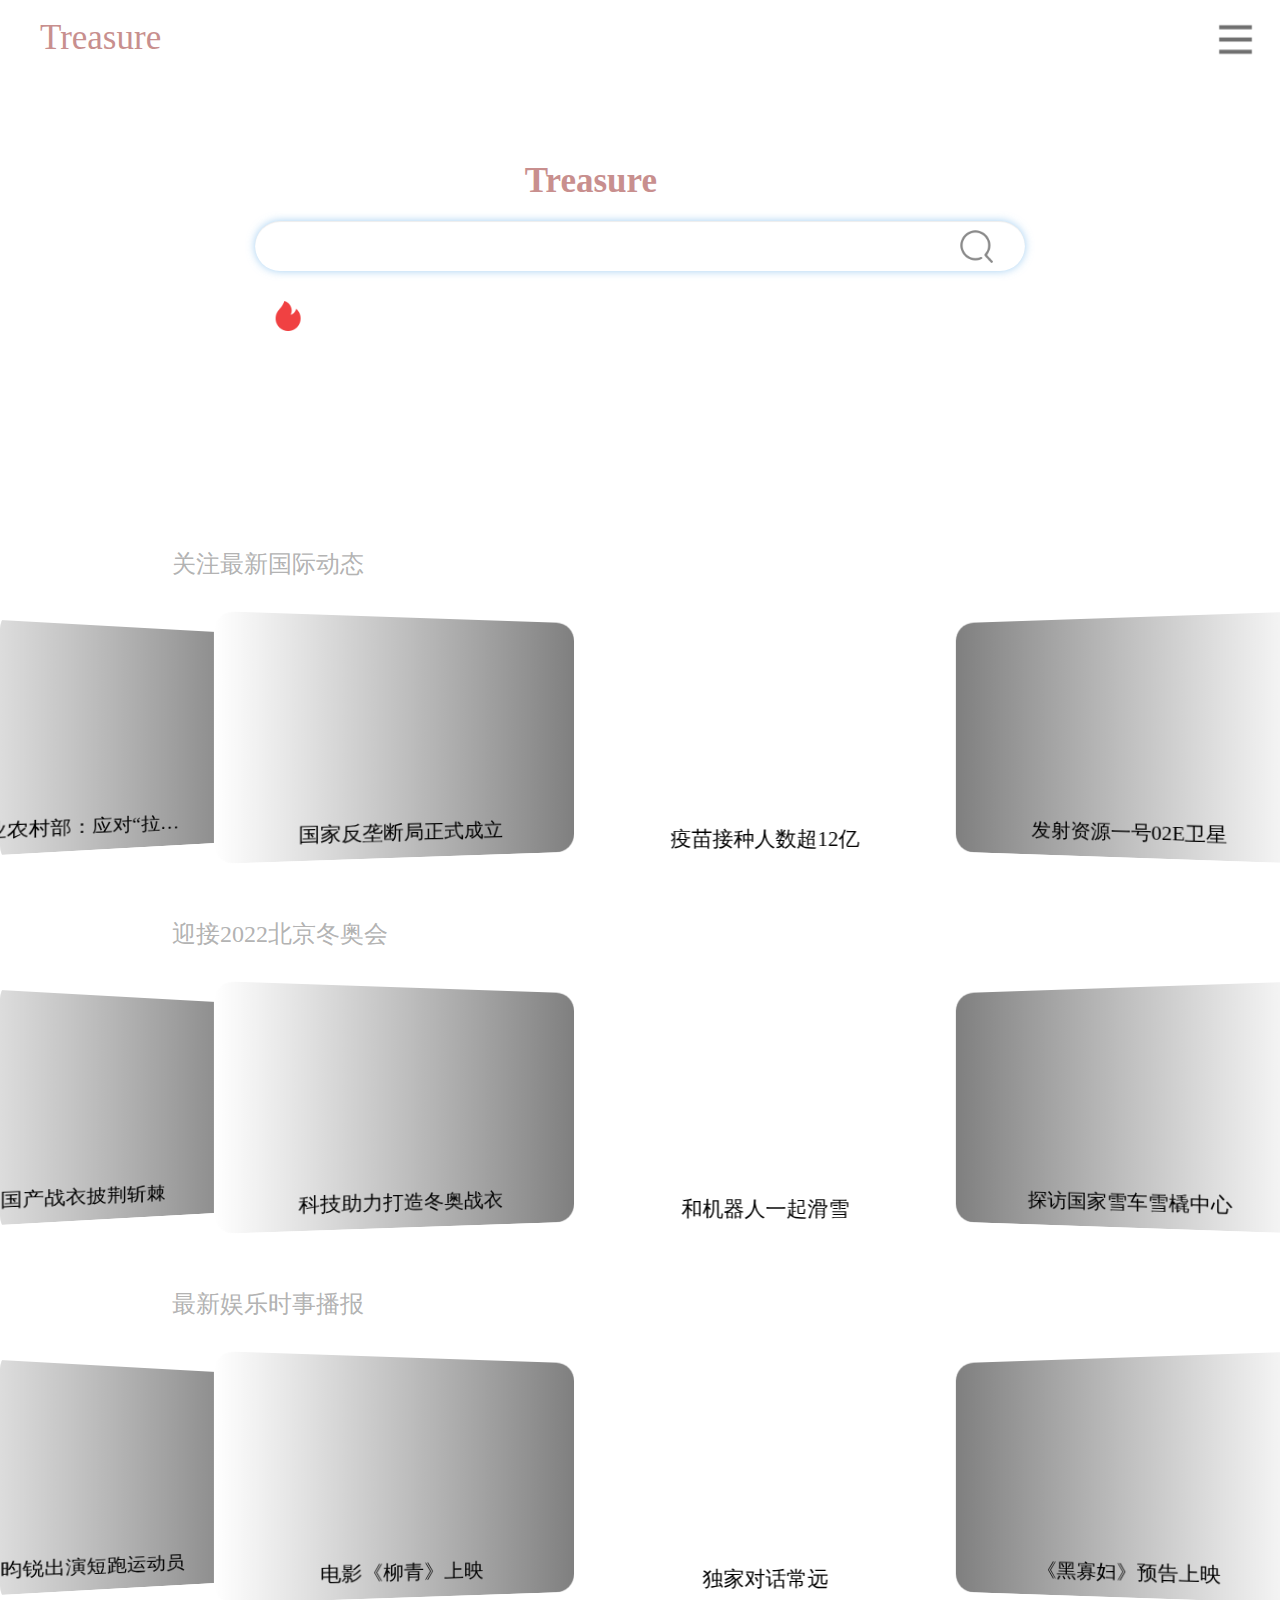
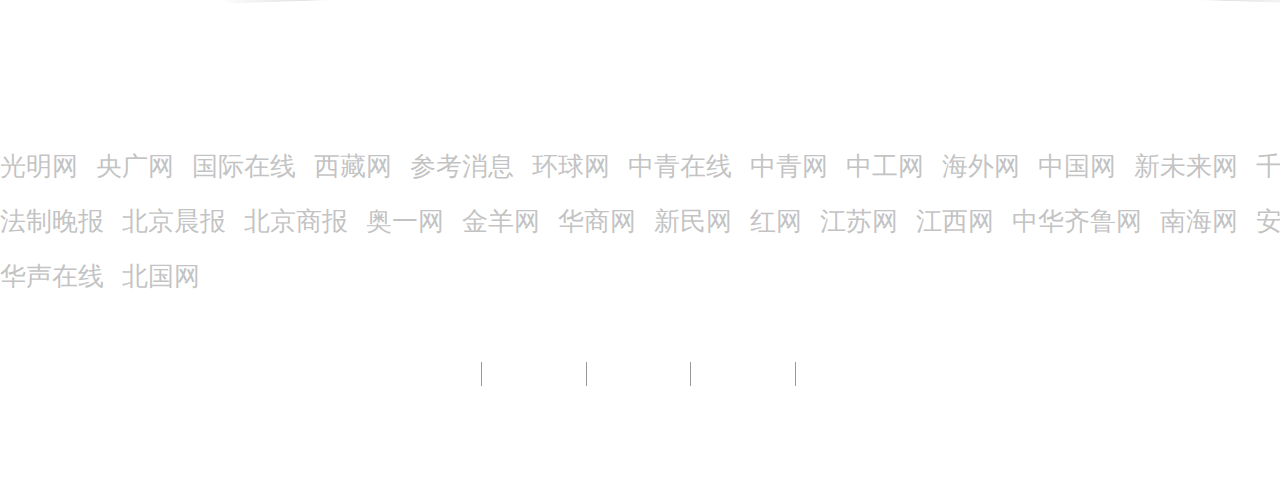
<file: html/index.html>
<!DOCTYPE html>
<html lang="en">
  <head>
    <meta charset="UTF-8" />
    <meta http-equiv="X-UA-Compatible" content="IE=edge" />
    <meta name="viewport" content="width=device-width, initial-scale=1.0" />
    <title>Treasure News</title>
    <link rel="stylesheet" href="../css/sousuo.css" />
    <link rel="stylesheet" href="../css/index.css" />
    <link rel="stylesheet" href="../css/swiper.min.css" />
    <link rel="stylesheet" href="../css/footer.css" />
    <link rel="stylesheet" href="../css/backtop.css" />
    <link rel="stylesheet" href="../css/cebian.css" />
    <link rel="stylesheet" href="../css/login.css" />
    <script src="../js/search.js"></script>
  </head>
  <body>
    <div class="container">
      <video id="v1" autoplay muted loop style="width: 100%;" class="v1">
        <source
          src="https://lf3-static.bytednsdoc.com/obj/eden-cn/upqlnvhj/pc_background_20220211.mp4"
        />
      </video>
      <div class="header">
        <span class="header-logo">Treasure</span>
        <div class="header-content">
          <span class="header-menu">首页</span>
          <span class="header-menu">时事</span>
          <span class="header-menu">体育</span>
          <span class="header-menu">娱乐</span>
          <span class="header-menu">帮助</span>
        </div>
        <a
          href="https://treasurenews2.web.cloudendpoint.cn/"
          class="dl-button"
        ></a>
        <a href="javascript:;" class="dl-menu"></a>
      </div>
      <!-- 搜索部分 -->
      <div class="search">
        <div class="search-title">
          <span class="search-logo">Treasure</span>
          <span class="search-news">News</span>
        </div>
        <form action="search.js" onsubmit="return search()">
          <input
            type="text"
            class="search_input"
            autocomplete="off"
            autofocus
            id="search_input"
          />
          <a href="javascript:;" target="_blank">
            <img
              src="..//images/search.png"
              alt=""
              class="search-png"
              onclick="return search()"
            />
          </a>
        </form>
      </div>
      <div class="hot-news">
        <img src="..//images/hotnews.png" alt="" class="hot-news-img" />
        <a
          href="https://so.toutiao.com/search?dvpf=pc&source=trending_card&keyword=%E7%8E%8B%E6%BF%9B%E5%A3%B0%E6%8F%B4%E5%AE%89%E8%B4%A4%E6%B4%99"
          target="_blank"
          >王濛声援安贤洙</a
        >
        <a
          href="https://so.toutiao.com/search?dvpf=pc&source=trending_card&keyword=%E5%88%98%E5%B0%91%E6%9E%97%E6%89%93%E7%A0%B4%E5%A5%A5%E8%BF%90%E7%BA%AA%E5%BD%95"
          target="_blank"
          >刘少林打破奥运纪录</a
        >
        <a
          href="https://so.toutiao.com/search?dvpf=pc&source=trending_card&keyword=%E5%BE%8B%E5%B8%88%E8%B0%88%E5%88%B6%E5%94%AE%E2%80%9C%E5%81%87%E5%A2%A9%E5%A2%A9%E2%80%9D"
          target="_blank"
          >律师谈制售“假墩墩”</a
        >
      </div>
    </div>
    <div class="titleAndswiper">
      <div class="toppart">
        <div class="title">时事新闻</div>
        <div class="littletitle">关注最新国际动态</div>
        <div class="pageCont">
          <div class="swiper-button-next next1"></div>
          <div class="swiper-button-prev prev1"></div>
        </div>
      </div>
      <div class="swiper-container one">
        <div class="swiper-wrapper">
          <div class="swiper-slide">
            <div class="hgcont">
              <video class="hgimg" controls="controls" muted>
                <source
                  src="https://vodpub1.v.news.cn/original/20211227/993c3d8392ba45a2b4beb0eae603e12d.mp4"
                  type="video/mp4"
                />
              </video>
            </div>
            <a
              href="http://www.news.cn/video/2021-12/27/c_1211502583.htm"
              target="_blank"
              class="hginfo"
              >疫苗接种人数超12亿</a
            >
          </div>
          <div class="swiper-slide">
            <div class="hgcont">
              <video class="hgimg" controls="controls" muted>
                <source
                  src="https://vodpub1.v.news.cn/original/20211227/e674d51516e34baa81264929dfd22420.mp4"
                  type="video/mp4"
                />
              </video>
            </div>
            <a
              href="http://www.news.cn/video/2021-12/27/c_1211502612.htm"
              target="_blank"
              class="hginfo"
              >发射资源一号02E卫星</a
            >
          </div>
          <div class="swiper-slide">
            <div class="swiper-slide">
              <div class="hgcont">
                <video class="hgimg" controls="controls" muted>
                  <source
                    src="https://vodpub1.v.news.cn/original/20211208/9ef612ee0dcb4e269d46694ee75d8105.mp4"
                    type="video/mp4"
                  />
                </video>
              </div>
              <a
                href="http://www.news.cn/video/2021-12/08/c_1211477894.htm"
                target="_blank"
                class="hginfo"
                >12月份全国灾害风险形势</a
              >
            </div>
          </div>
          <div class="swiper-slide">
            <div class="swiper-slide">
              <div class="hgcont">
                <video class="hgimg" controls="controls" muted>
                  <source
                    src="https://vodpub1.v.news.cn/original/20211124/7608359e23834047819772df9c2cb6c8.mp4"
                    type="video/mp4"
                  />
                </video>
              </div>
              <a
                href="http://www.news.cn/video/2021-11/24/c_1211459205.htm"
                target="_blank"
                class="hginfo"
                >鼓励生态保护修复措施</a
              >
            </div>
          </div>
          <div class="swiper-slide">
            <div class="swiper-slide">
              <div class="hgcont">
                <video class="hgimg" controls="controls" muted>
                  <source
                    src="https://vodpub1.v.news.cn/original/20211124/bc8ca444f8a6483db0eca3d718fc5a57.mp4"
                    type="video/mp4"
                  />
                </video>
              </div>
              <a
                href="http://www.news.cn/video/2021-11/24/c_1211459235.htm"
                target="_blank"
                class="hginfo"
                >农业农村部：应对“拉尼娜” 科学抗灾稳产保供</a
              >
            </div>
          </div>
          <div class="swiper-slide">
            <div class="swiper-slide">
              <div class="hgcont">
                <video class="hgimg" controls="controls" muted>
                  <source
                    src="https://vodpub1.v.news.cn/original/20211119/3af8917c13e44dfaa2bf2e0dd6c9f255.mp4"
                    type="video/mp4"
                  />
                </video>
              </div>
              <a
                href="http://www.news.cn/video/2021-11/19/c_1211452400.htm"
                target="_blank"
                class="hginfo"
                >国家反垄断局正式成立</a
              >
            </div>
          </div>
        </div>
      </div>
    </div>
    <div class="titleAndswiper">
      <div class="toppart">
        <div class="title">体育新闻</div>
        <div class="littletitle">迎接2022北京冬奥会</div>
        <div class="pageCont">
          <div class="swiper-button-next next2"></div>
          <div class="swiper-button-prev prev2"></div>
        </div>
      </div>
      <div class="swiper-container two">
        <div class="swiper-wrapper">
          <div class="swiper-slide">
            <div class="hgcont">
              <video class="hgimg" controls="controls" muted>
                <source
                  src="https://vodpub1.v.news.cn/yhfb-original/20220126/4e77d4ef-e0fb-4c63-b63f-f3c5a47c87c7.mp4"
                  type="video/mp4"
                />
              </video>
            </div>
            <a
              href="http://www.news.cn/2022-01/26/c_1128303164.htm"
              target="_blank"
              class="hginfo"
              >和机器人一起滑雪</a
            >
          </div>
          <div class="swiper-slide">
            <div class="hgcont">
              <video class="hgimg" controls="controls" muted>
                <source
                  src="https://vodpub1.v.news.cn/yhfb-original/20220125/fa066aef-f4b5-4cf4-b80f-95506b3c696e.mp4"
                  type="video/mp4"
                />
              </video>
            </div>
            <a
              href="http://www.2022bmc.cn/2022-01/25/c_1128299717.htm"
              target="_blank"
              class="hginfo"
              >探访国家雪车雪橇中心</a
            >
          </div>
          <div class="swiper-slide">
            <div class="swiper-slide">
              <div class="hgcont">
                <video class="hgimg" controls="controls" muted>
                  <source
                    src="https://vodpub1.v.news.cn/original/20220125/1deb4f003b0a4d8396797904d87e8f98.mp4"
                    type="video/mp4"
                  />
                </video>
              </div>
              <a
                href="http://yn.news.cn/original/2022-02/02/c_1310449662.htm"
                target="_blank"
                class="hginfo"
                >冬奥来了 听听他们怎么说</a
              >
            </div>
          </div>
          <div class="swiper-slide">
            <div class="swiper-slide">
              <div class="hgcont">
                <video class="hgimg" controls="controls" muted>
                  <source
                    src="https://vodpub1.v.news.cn/original/20220125/ced2aac6d4e5459b99ac91e9f8fc5f1c.mp4"
                    type="video/mp4"
                  />
                </video>
              </div>
              <a
                href="http://www.2022bmc.cn/2022-01/25/c_1128299756.htm"
                target="_blank"
                class="hginfo"
                >纸上的冬奥,我们来了!</a
              >
            </div>
          </div>
          <div class="swiper-slide">
            <div class="swiper-slide">
              <div class="hgcont">
                <video class="hgimg" controls="controls" muted>
                  <source
                    src="https://vodpub1.v.news.cn/yhfb-original/20220209/ddf77d63-cc64-469a-99c9-89cf931ce77c.mp4"
                    type="video/mp4"
                  />
                </video>
              </div>
              <a
                href="http://www.news.cn/2022-02/09/c_1211562429.htm"
                target="_blank"
                class="hginfo"
                >国产战衣披荆斩棘</a
              >
            </div>
          </div>
          <div class="swiper-slide">
            <div class="swiper-slide">
              <div class="hgcont">
                <video class="hgimg" controls="controls" muted>
                  <source
                    src="https://vodpub1.v.news.cn/yhfb-original/20220112/81c278ea-295c-4448-a4ac-73c166e79f46.mp4"
                    type="video/mp4"
                  />
                </video>
              </div>
              <a
                href="http://bj.news.cn/2022-01/13/c_1128258503.htm"
                target="_blank"
                class="hginfo"
                >科技助力打造冬奥战衣</a
              >
            </div>
          </div>
        </div>
      </div>
    </div>
    <div class="titleAndswiper">
      <div class="toppart">
        <div class="title">娱乐新闻</div>
        <div class="littletitle">最新娱乐时事播报</div>
        <div class="pageCont">
          <div class="swiper-button-next next3"></div>
          <div class="swiper-button-prev prev3"></div>
        </div>
      </div>
      <div class="swiper-container three">
        <div class="swiper-wrapper">
          <div class="swiper-slide">
            <div class="hgcont">
              <video class="hgimg" controls="controls" muted>
                <source
                  src="https://vodpub1.v.news.cn/original/20220113/cbfebffdbe69414b896edc2fc4dd48e3.mp4"
                  type="video/mp4"
                />
              </video>
            </div>
            <a
              href="http://www.news.cn/video/2022-01/13/c_1128257825.htm"
              target="_blank"
              class="hginfo"
              >独家对话常远
            </a>
          </div>
          <div class="swiper-slide">
            <div class="hgcont">
              <video class="hgimg" controls="controls" muted>
                <source
                  src="https://vodpub1.v.news.cn/original/20210407/0c3261e5873344d990026fe6c54701c8.mp4"
                  type="video/mp4"
                />
              </video>
            </div>
            <a
              href="http://www.xinhuanet.com/video/2021-04/08/c_1211101529.htm"
              target="_blank"
              class="hginfo"
              >《黑寡妇》预告上映</a
            >
          </div>
          <div class="swiper-slide">
            <div class="swiper-slide">
              <div class="hgcont">
                <video class="hgimg" controls="controls" muted>
                  <source
                    src="https://vodpub1.v.news.cn/original/20210710/9fe5fc8097fe440b8989dbb6e490f357.mp4"
                    type="video/mp4"
                  />
                </video>
              </div>
              <a
                href="http://www.xinhuanet.com/video/2021-07/10/c_1127641641.htm"
                target="_blank"
                class="hginfo"
                >让孩子从小感受音乐</a
              >
            </div>
          </div>
          <div class="swiper-slide">
            <div class="swiper-slide">
              <div class="hgcont">
                <video class="hgimg" controls="controls" muted>
                  <source
                    src="https://vodpub1.v.news.cn/original/20210915/08736c5f2cc3420d873aaaa401ebc222.mp4"
                    type="video/mp4"
                  />
                </video>
              </div>
              <a
                href="http://www.news.cn/video/2021-09/15/c_1127862648.htm"
                target="_blank"
                class="hginfo"
                >周迅用演技说话</a
              >
            </div>
          </div>
          <div class="swiper-slide">
            <div class="swiper-slide">
              <div class="hgcont">
                <video class="hgimg" controls="controls" muted>
                  <source
                    src="https://vodpub1.v.news.cn/original/20210623/2c4282f40e4e4597ad38767c152b28b4.mp4"
                    type="video/mp4"
                  />
                </video>
              </div>
              <a
                href="http://www.xinhuanet.com/video/2021-06/24/c_1211213868.htm"
                target="_blank"
                class="hginfo"
                >李昀锐出演短跑运动员</a
              >
            </div>
          </div>
          <div class="swiper-slide">
            <div class="swiper-slide">
              <div class="hgcont">
                <video class="hgimg" controls="controls" muted>
                  <source
                    src="https://vodpub1.v.news.cn/original/20210528/61a1d516e8344fb58b0de3e4ecb298f4.mp4"
                    type="video/mp4"
                  />
                </video>
              </div>
              <a
                href="http://www.xinhuanet.com/video/2021-05/28/c_1127501467.htm"
                target="_blank"
                class="hginfo"
                >电影《柳青》上映
              </a>
            </div>
          </div>
        </div>
      </div>
    </div>
    <div class="items">
      <h1>友情链接</h1>
      <div class="itemsBottom">
        <a
          class="item"
          href="https://www.gmw.cn/"
          target="_blank"
          rel="noopener noreferrer"
          >光明网</a
        >
        <a
          class="item"
          href="https://www.cnr.cn/"
          target="_blank"
          rel="noopener noreferrer"
          >央广网</a
        >
        <a
          class="item"
          href="http://www.cri.cn"
          target="_blank"
          rel="noopener noreferrer"
          >国际在线</a
        >
        <a
          class="item"
          href="http://www.tibet.cn/"
          target="_blank"
          rel="noopener noreferrer"
          >西藏网</a
        >
        <a
          class="item"
          href="https://www.cankaoxiaoxi.com/"
          target="_blank"
          rel="noopener noreferrer"
          >参考消息</a
        >
        <a
          class="item"
          href="https://www.huanqiu.com/"
          target="_blank"
          rel="noopener noreferrer"
          >环球网</a
        >
        <a
          class="item"
          href="http://www.cyol.com"
          target="_blank"
          rel="noopener noreferrer"
          >中青在线</a
        >
        <a
          class="item"
          href="https://www.youth.cn/"
          target="_blank"
          rel="noopener noreferrer"
          >中青网</a
        >
        <a
          class="item"
          href="http://www.workercn.cn/"
          target="_blank"
          rel="noopener noreferrer"
          >中工网</a
        >
        <a
          class="item"
          href="https://www.haiwainet.cn/"
          target="_blank"
          rel="noopener noreferrer"
          >海外网</a
        >
        <a
          class="item"
          href="http://h5.china.com.cn"
          target="_blank"
          rel="noopener noreferrer"
          >中国网</a
        >
        <a
          class="item"
          href="https://www.k618.cn/"
          target="_blank"
          rel="noopener noreferrer"
          >新未来网</a
        >
        <a
          class="item"
          href="http://qianlong.com/"
          target="_blank"
          rel="noopener noreferrer"
          >千龙网</a
        >
        <a
          class="item"
          href="http://www.bjnews.com.cn/"
          target="_blank"
          rel="noopener noreferrer"
          >新京报</a
        >
        <a
          class="item"
          href="https://www.ynet.com/"
          target="_blank"
          rel="noopener noreferrer"
          >北青网</a
        >
        <a
          class="item"
          href="http://www.fawan.com/"
          target="_blank"
          rel="noopener noreferrer"
          >法制晚报</a
        >
        <a
          class="item"
          href="http://www.morningpost.com.cn"
          target="_blank"
          rel="noopener noreferrer"
          >北京晨报</a
        >
        <a
          class="item"
          href="http://www.bbtnews.com.cn/"
          target="_blank"
          rel="noopener noreferrer"
          >北京商报</a
        >
        <a
          class="item"
          href="https://www.oeeee.com/"
          target="_blank"
          rel="noopener noreferrer"
          >奥一网</a
        >
        <a
          class="item"
          href="https://www.ycwb.com/"
          target="_blank"
          rel="noopener noreferrer"
          >金羊网</a
        >
        <a
          class="item"
          href="http://www.hsw.cn/"
          target="_blank"
          rel="noopener noreferrer"
          >华商网</a
        >
        <a
          class="item"
          href="https://www.xinmin.cn"
          target="_blank"
          rel="noopener noreferrer"
          >新民网</a
        >
        <a
          class="item"
          href="https://www.rednet.cn/index.html"
          target="_blank"
          rel="noopener noreferrer"
          >红网</a
        >
        <a
          class="item"
          href="https://www.jschina.com.cn"
          target="_blank"
          rel="noopener noreferrer"
          >江苏网</a
        >
        <a
          class="item"
          href="https://www.jxnews.com.cn/"
          target="_blank"
          rel="noopener noreferrer"
          >江西网</a
        >
        <a
          class="item"
          href="http://www.iqilu.com/"
          target="_blank"
          rel="noopener noreferrer"
          >中华齐鲁网</a
        >
        <a
          class="item"
          href="https://www.hinews.cn/news/"
          target="_blank"
          rel="noopener noreferrer"
          >南海网</a
        >
        <a
          class="item"
          href="http://www.ahwang.cn/"
          target="_blank"
          rel="noopener noreferrer"
          >安徽网</a
        >
        <a
          class="item"
          href="http://www.mnw.cn/"
          target="_blank"
          rel="noopener noreferrer"
          >闽南网</a
        >
        <a
          class="item"
          href="https://www.hxnews.com/"
          target="_blank"
          rel="noopener noreferrer"
          >海峡网</a
        >
        <a
          class="item"
          href="https://www.voc.com.cn/"
          target="_blank"
          rel="noopener noreferrer"
          >华声在线</a
        >
        <a
          class="item"
          href="http://www.lnd.com.cn/"
          target="_blank"
          rel="noopener noreferrer"
          >北国网</a
        >
      </div>
    </div>
    <div class="xtx-login-footer">
      <!-- 版权信息 -->
      <div class="copyright" style="padding-top: 0px;">
        <p>
          <a href="javascript:;" style="font-size: 21px; text-decoration: none;"
            >关于我们</a
          >
          <a href="javascript:;" style="font-size: 21px; text-decoration: none;"
            >帮助中心</a
          >
          <a href="javascript:;" style="font-size: 21px; text-decoration: none;"
            >商务合作</a
          >
          <a href="javascript:;" style="font-size: 21px; text-decoration: none;"
            >搜索推荐</a
          >
          <a href="javascript:;" style="font-size: 21px; text-decoration: none;"
            >友情链接</a
          >
        </p>
        <p style="font-size: 21px;">Treasure News</p>
      </div>
    </div>
    <div class="backtop">
      <a href="javascript:;" class="backpic"></a>
    </div>
    <!-- 电梯导航 -->
    <nav class="cd-vertical-nav navbar collapse" style="display: none;">
      <ul>
        <li>
          <i class="iconfont icon-guanyu"></i
          ><span class="label">时事新闻</span>
        </li>
        <li>
          <i class="iconfont icon-jineng"></i
          ><span class="label">体育新闻</span>
        </li>
        <li>
          <i class="iconfont icon-gongzuojingyan"></i
          ><span class="label">娱乐新闻</span>
        </li>
      </ul>
    </nav>
    <script src="https://apps.bdimg.com/libs/jquery/2.1.4/jquery.min.js"></script>
    <script src="../js/swiper.min.js"></script>
    <script>
      var swiper = new Swiper(".one", {
        // 每张间距
        spaceBetween: 18,
        // 每行几个
        slidesPerView: 4,
        // 设置控制按钮
        nextButton: ".next1",
        prevButton: ".prev1",
        // 循环模式
        loop: true,
        grabCursor: true,
        effect: "coverflow",
        centeredSlides: true,
        coverflow: {
          rotate: 20,
          stretch: 0,
          depth: 80,
          modifier: 1,
          slideShadows: true,
        },
      });
      // +++++++++++++++++++++++++++++++++++
      var swiper = new Swiper(".two", {
        // 每张间距
        spaceBetween: 18,
        // 每行几个
        slidesPerView: 4,
        // 键盘控制
        // 设置控制按钮
        nextButton: ".next2",
        prevButton: ".prev2",
        // 循环模式
        loop: true,
        grabCursor: true,
        effect: "coverflow",
        centeredSlides: true,
        coverflow: {
          rotate: 20,
          stretch: 0,
          depth: 80,
          modifier: 1,
          slideShadows: true,
        },
      });
      // ----------------------------------------
      var swiper = new Swiper(".three", {
        // 每张间距
        spaceBetween: 18,
        // 每行几个
        slidesPerView: 4,
        // 键盘控制
        // 设置控制按钮
        nextButton: ".next3",
        prevButton: ".prev3",
        // 循环模式
        loop: true,
        grabCursor: true,
        effect: "coverflow",
        centeredSlides: true,
        coverflow: {
          rotate: 20,
          stretch: 0,
          depth: 80,
          modifier: 1,
          slideShadows: true,
        },
      });
      //**********************************
      let video = document.querySelectorAll(".swiper-slide .hgcont .hgimg");
      for (let i = 0; i < video.length; i++) {
        video[i].addEventListener("click", function () {
          if (video[i].paused) {
            this.play();
          } else {
            this.pause();
          }
        });
      }
      // 0 获取元素
      let backtop = document.querySelector(".backtop");
      // 一. 页面滚动事件
      window.addEventListener("scroll", function () {
        // 2. 页面检测滚动的距离
        let num = document.documentElement.scrollTop;
        // 3. 进行判断显示和隐藏
        if (num >= 500) {
          //显示那个元素
          backtop.style.display = "block";
        } else {
          // 否则隐藏元素
          backtop.style.display = "none";
        }
      });
      // 返回顶部
      $(".backtop")
        .children("a")
        .click(function () {
          $("body, html").stop().animate({
            scrollTop: 0,
          });
        });
    </script>
    <script src="../js/cebian.js"></script>
  </body>
</html>
</file>
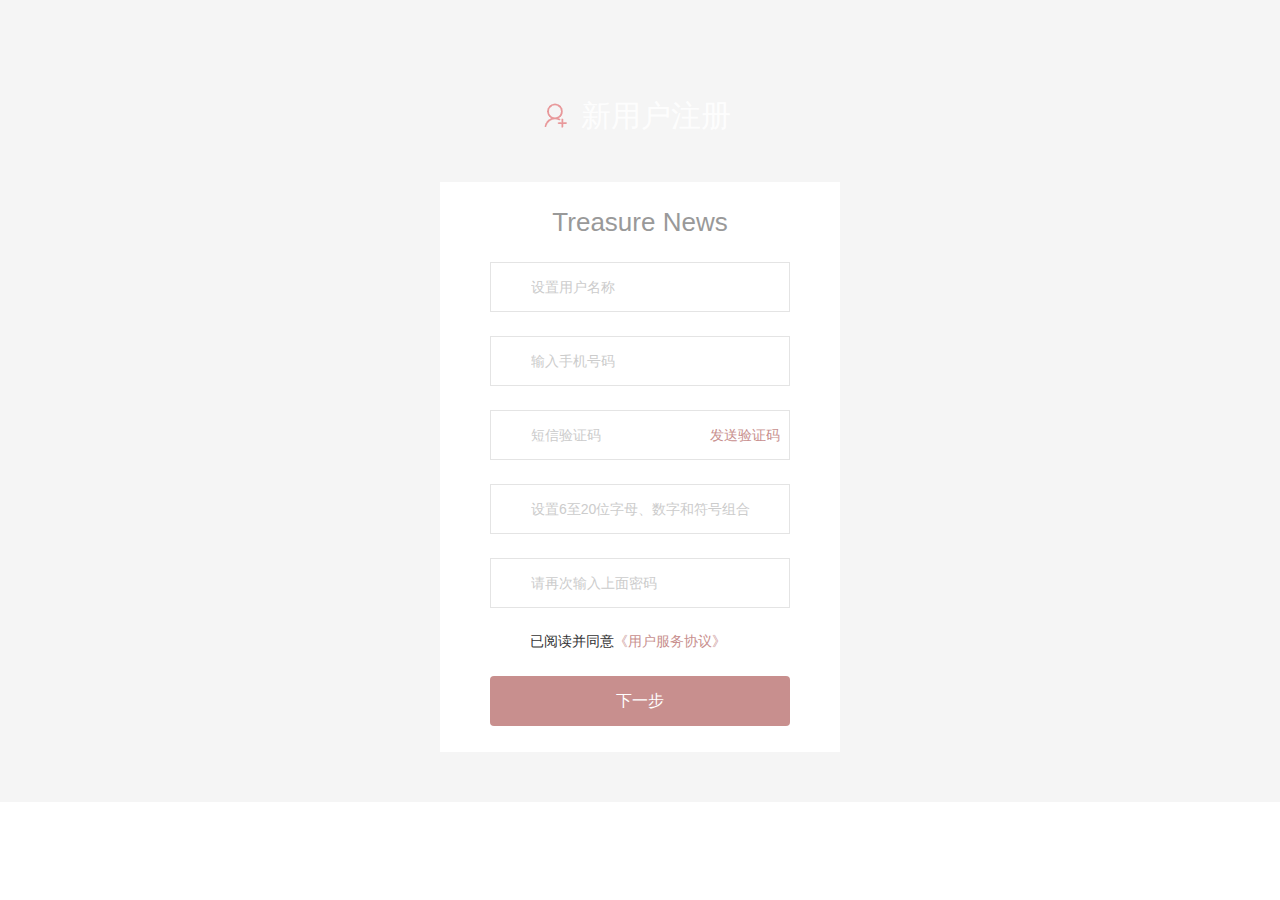
<file: html/register.html>
<!DOCTYPE html>
<html lang="en">
  <head>
    <meta charset="UTF-8" />
    <title>Treasure News</title>
    <meta http-equiv="X-UA-Compatible" content="IE=edge" />
    <meta name="renderer" content="webkit" />
    <link rel="shortcut icon" href="./favicon.ico" />
    <link rel="stylesheet" href="../css/common.css" />
    <link rel="stylesheet" href="../css/register.css" />
    <link
      rel="stylesheet"
      href="https://at.alicdn.com/t/font_2143783_iq6z4ey5vu.css"
    />
  </head>

  <body>
    <video id="v1" autoplay muted loop style="width: 100%;" class="v1">
      <source
        src="https://lf1-cdn-tos.bytescm.com/obj/cdn-static-resource/toutiao/xigua_cdn/xigua_video.mp4"
      />
    </video>
    <div class="xtx-wrapper">
      <div class="container">
        <!-- 卡片 -->
        <div class="xtx-login-header">
          <h1 class="logo"></h1>
          <a class="home" href="javascript:;">新用户注册</a>
        </div>
        <div class="xtx-card">
          <h3>Treasure News</h3>
          <form class="xtx-form">
            <div data-prop="username" class="xtx-form-item">
              <span class="iconfont icon-zhanghao"></span>
              <input name="username" type="text" placeholder="设置用户名称" />
              <span class="msg"></span>
            </div>
            <div data-prop="phone" class="xtx-form-item">
              <span class="iconfont icon-shouji"></span>
              <input name="phone" type="text" placeholder="输入手机号码  " />
              <span class="msg"></span>
            </div>
            <div data-prop="code" class="xtx-form-item">
              <span class="iconfont icon-zhibiaozhushibiaozhu"></span>
              <input name="code" type="text" placeholder="短信验证码" />
              <span class="msg"></span>
              <a class="code" href="javascript:;">发送验证码</a>
            </div>
            <div data-prop="password" class="xtx-form-item">
              <span class="iconfont icon-suo"></span>
              <input
                name="password"
                type="password"
                placeholder="设置6至20位字母、数字和符号组合"
              />
              <span class="msg"></span>
            </div>
            <div data-prop="confirm" class="xtx-form-item">
              <span class="iconfont icon-suo"></span>
              <input
                name="confirm"
                type="password"
                placeholder="请再次输入上面密码"
              />
              <span class="msg"></span>
            </div>
            <div class="xtx-form-item pl50">
              <i class="iconfont icon-queren"></i>
              已阅读并同意<i>《用户服务协议》</i>
            </div>
            <div class="xtx-form-item">
              <!-- <button class="submit">下一步</button> -->
              <a class="submit" href="https://treasurenews2.web.cloudendpoint.cn/">下一步</a>
            </div>
          </form>
        </div>
      </div>
    </div>
    <script>
      // 发送验证码模块
      let code = document.querySelector(".code");
      code.addEventListener("click", function () {
        code.innerHTML = `05秒后重新获取`;
        let num = 5;
        let timer = setInterval(function () {
          num--;
          code.innerHTML = `0${num}秒后重新获取`;
          if (num < 0) {
            clearInterval(timer);
            code.innerHTML = `重新获取`;
          }
        }, 1000);
      });

      // 用户名验证
      let username = document.querySelector("[name=username]");
      username.addEventListener("change", verifyName);
      function verifyName() {
        // 定义规则
        let reg = /^[a-zA-Z0-9-_]{6,10}$/;
        let msg = username.nextElementSibling;
        if (!reg.test(username.value)) {
          msg.innerHTML = "昵称长度为6到10个字符";
          return false;
        }
        msg.innerText = "";
        return true;
      }

      // /^1(3\d|4[5-9]|5[0-35-9]|6[567]|7[0-8]|8\d|9[0-35-9])\d{8}$/
      // 密码模块
      let phone = document.querySelector("[name=phone]");
      phone.addEventListener("change", verifyPhone);

      function verifyPhone() {
        // 正则表达式
        let reg = /^1(3\d|4[5-9]|5[0-35-9]|6[567]|7[0-8]|8\d|9[0-35-9])\d{8}$/;
        let msg = phone.nextElementSibling;

        if (!reg.test(phone.value)) {
          msg.innerText = "请输入正确的手机号";
          return false;
        }

        msg.innerText = "";

        return true;
      }

      // code
      let codebtn = document.querySelector("[name=code]");
      codebtn.addEventListener("change", verifyCode);

      function verifyCode() {
        // 正则表达式
        let reg = /^\d{6}$/;
        let msg = codebtn.nextElementSibling;

        if (!reg.test(codebtn.value)) {
          msg.innerText = "请输入正确的验证码";
          return false;
        }

        msg.innerText = "";

        return true;
      }

      // 密码模块
      let pass = document.querySelector("[name=password]");
      pass.addEventListener("change", verifyPass);

      function verifyPass() {
        // 正则表达式
        let reg = /^[a-zA-Z0-9-_]{6,20}$/;
        let msg = pass.nextElementSibling;

        if (!reg.test(pass.value)) {
          msg.innerText = "设置6至20位字母、数字和符号组合";
          return false;
        }

        msg.innerText = "";

        return true;
      }

      // 再次密码模块
      let confirm = document.querySelector("[name=confirm]");
      confirm.addEventListener("change", verifyconfirm);

      function verifyconfirm() {
        // 正则表达式

        let msg = confirm.nextElementSibling;

        if (confirm.value !== pass.value) {
          msg.innerText = "两次密码不一致";
          return false;
        }

        msg.innerText = "";

        return true;
      }

      let icon = document.querySelector(".icon-queren");
      icon.addEventListener("click", function () {
        this.classList.toggle("icon-queren2");
      });

      // 提交时验证
      let submit = document.querySelector(".submit");
      submit.addEventListener("click", function (ev) {
        if (!verifyName()) ev.preventDefault();
        if (!verifyPhone()) ev.preventDefault();
        if (!verifyCode()) ev.preventDefault();
        if (!verifyPass()) ev.preventDefault();
        if (!verifyconfirm()) ev.preventDefault();
        if (!icon.classList.contains("icon-queren2")) {
          alert("请勾选同意协议");
          ev.preventDefault();
        }
      });
    </script>
  </body>
</html>
</file>
<file: css/sousuo.css>
/* body {
  margin: 0;
} */
.container {
  height: 500px;
  top: 0;
}
#v1 {
  position: absolute;
  right: 0;
  bottom: 0;
  top: 0;
  left: 0;
  min-width: 100%;
  /* min-height: 100%; */
  width: auto;
  height: auto;
  z-index: -9999;
  /* height: 520px; */
}
.container .header {
  display: flex;
  align-items: center;
  margin-top: 18px;
  margin-left: 40px;
}
.container .header .header-logo {
  color: #c88f8e;
  font-size: 35px;
  margin-right: 40px;
  padding-bottom: 3px;
}
.container .header .header-content {
  display: flex;
}
.container .header .header-content .header-menu {
  color: white;
  font-size: 24px;
  margin-right: 30px;
  width: 60px;
}
.container .header .header-content .header-menu:hover {
  color: #c88f8e !important;
  transition: all 0.2s linear;
  cursor: pointer;
}
.container .header .dl-button {
  width: 88px;
  height: 39px;
  border-radius: 10px;
  background: url("https://p0.ssl.qhimg.com/t014fb85d7fa1e75f29.png") center
    center no-repeat;
  margin-left: 1055px;
  cursor: pointer;
  font-size: 28px;
  text-align: center;
  line-height: 39px;
  color: white;
  text-decoration: none;
  position: absolute;
  right: 70px;
}
.container .header .dl-button:hover {
  opacity: 0.8;
}
.container .header .dl-menu {
  background: url("../images/menu.png") center center no-repeat;
  width: 49px;
  height: 49px;
  background-size: 100% 100%;
  position: absolute;
  right: 20px;
}
.container .search {
  width: 800px;
  height: 400px;
  margin: 100px auto;
  display: flex;
  flex-direction: column;
  justify-content: flex-start;
  text-align: center;
}
.container .search .search-logo {
  color: #c88f8e;
  font-size: 35px;
  font-weight: bold;
}
.container .search .search-news {
  color: white;
  font-size: 35px;
  margin-left: 15px;
}
form {
  display: block;
  margin-top: 20px;
}
form input {
  outline: none;
  /* 设置我们要的样式 */
  width: 770px;
  height: 50px;
  text-indent: 30px;
  border: none;
  border-radius: 46px;
  font: normal normal 800 22px/23px Apple SD Gothic Neo;
  letter-spacing: 0px;
  color: #000000de;
}
form input:focus {
  border-color: #66afe9;
  outline: 0;
  -webkit-box-shadow: inset 0 1px 1px rgba(0, 0, 0, 0.075),
    0 0 8px rgba(102, 175, 233, 0.6);
  box-shadow: inset 0 1px 1px rgba(0, 0, 0, 0.075),
    0 0 8px rgba(102, 175, 233, 0.6);
}
.container .search .search-png {
  position: absolute;
  height: 37px;
  margin-top: 7px;
  margin-left: -67px;
}
/* 热点部分 */
.container .hot-news {
  text-align: center;
  position: absolute;
  top: 303px;
  left: 50%;
  transform: translateX(-57%);
}
.container .hot-news .hot-news-img {
  height: 30px;
  top: -2px;
  position: absolute;
  left: -45px;
}
.container .hot-news a {
  font-size: 20px;
  margin-right: 20px;
  color: white;
  text-decoration: none;
}
.container .hot-news a:hover {
  opacity: 0.8;
}
</file>
<file: css/footer.css>
title {
  color: gray;
}
.items h1 {
  color: white;
  font-size: 38px;
  margin-bottom: 20px;
  font-weight: bold;
}
.items .itemsBottom {
  display: flex;
  justify-content: flex-start;
  align-items: center;
  flex-wrap: wrap;
  align-content: center;
}
.items .itemsBottom a {
  font-size: 26px;
  color: 	rgba(169, 169, 169, 0.7);
  display: inline-block;
  margin-left: 18px;
  margin-bottom: 20px;
  text-decoration: none;
}
.items .itemsBottom a:hover {
  color: #ee942c !important;
  transition: all 0.2s linear;
}
.items .itemsBottom a:nth-of-type(1) {
  margin-left: 0px;
}
.items .itemsBottom a:nth-of-type(16) {
  margin-left: 0px;
}
.items .itemsBottom a:nth-of-type(31) {
  margin-left: 0px;
}
.items {
  width: 1530px;
  height: auto;
  margin: 50px auto;
}
</file>
<file: css/backtop.css>
.backtop {
  display: none;
  width: 50px;
  position: fixed;
  bottom: 60px;
  left: 40px;
}
.backtop .backpic {
  height: 50px;
  width: 50px;
  background: url('../images/回到顶部.png') center center no-repeat;
  background-size: 100% 100%;
  opacity: 1;
  overflow: hidden;
  display: block;
  text-indent: -999em;
  cursor: pointer;
}
</file>
<file: css/cebian.css>
/*重置一些样式*/

*,
*::after,
*::before {
  box-sizing: border-box;
  /*padding: 0;*/
  margin: 0;
  font-size: 14px;
}

.cd-vertical-nav ul {
  list-style: none;
}

li {
  color: #c0a672;
  text-decoration: none;
}

.nav {
  height: 80px;
}

.cd-image-replace {
  /* 小屏显示的图标 */
  display: inline-block;
  overflow: hidden;
  text-indent: 100%;
  white-space: nowrap;
  color: transparent;
}

/* --------------------------------
 
        导航条的背景等属性
 
         -------------------------------- */

/*移动优先原则   这里是小屏时的导航*/

.cd-vertical-nav {
  position: fixed;
  z-index: 1;
  right: 5%;
  bottom: 30px;
  width: 90%;
  max-width: 400px;
  max-height: 90%;
  overflow-y: auto;
  transform: scale(0);
  transform-origin: right bottom;
  transition: transform 0.2s;
  border-radius: 0.25em;
  display: none;
  background-color: rgba(9, 9, 9, 0.9);
}

.cd-vertical-nav li {
  height: auto;
}

.cd-vertical-nav li {
  display: block;
  padding: 1em;
  color: #3a2c41;
  font-weight: bold;
  border-bottom: 1px solid rgba(58, 44, 65, 0.1);
  cursor: pointer;
}

.cd-vertical-nav li.active {
  color: #c0a672;
}

.cd-vertical-nav.open {
  transform: scale(1);
  z-index: 10;
  -webkit-overflow-scrolling: touch;
}

.cd-vertical-nav.open + .cd-nav-trigger {
  background-color: transparent;
}

.cd-vertical-nav.open + .cd-nav-trigger span {
  background-color: rgba(58, 44, 65, 0);
}

.cd-vertical-nav.open + .cd-nav-trigger span::before,
.cd-vertical-nav.open + .cd-nav-trigger span::after {
  /* 给点击后的按钮做叉号（×）样式 */
  height: 3px;
  width: 20px;
  border-radius: 0;
  left: -8px;
}

.cd-vertical-nav.open + .cd-nav-trigger span::before {
  -webkit-transform: rotate(45deg);
  -moz-transform: rotate(45deg);
  -ms-transform: rotate(45deg);
  -o-transform: rotate(45deg);
  transform: rotate(45deg);
  top: 1px;
}

.cd-vertical-nav.open + .cd-nav-trigger span::after {
  -webkit-transform: rotate(135deg);
  -moz-transform: rotate(135deg);
  -ms-transform: rotate(135deg);
  -o-transform: rotate(135deg);
  transform: rotate(135deg);
  bottom: 0;
}

@media only screen and (min-width: 768px) {
  .cd-vertical-nav {
    /* pc端展示的效果，首先重置一下样式 */
    right: 0;
    top: 0;
    bottom: auto;
    text-align: center;
    /*这里的vh是相对可视屏幕的高度，100vh表示高度始终等于浏览器可视高度*/
    height: 100vh;
    width: 90px;
    max-width: none;
    max-height: none;
    transform: scale(1);
    background-color: transparent;
    overflow: hidden;
    display: none;
    /* 下面通过flex弹性盒子，让内容的主轴线编程垂直的。
                 然后通过修改主轴的元素排列方式让他们居中*/
    display: flex;
    flex-direction: column;
    justify-content: center;
  }
  /*下面通过调节内容的缩放比和padding，margin等属性来调节个选项间的距离，实现动画效果*/
  .cd-vertical-nav::before {
    /* 背景色 */
    content: "";
    position: absolute;
    top: 250px;
    left: 0;
    width: 100%;
    height: 45%;
    background: rgba(0, 0, 0, 0);
    transform: translateX(100%);
    transition: transform 0.4s;
  }
  .cd-vertical-nav:hover::before {
    -webkit-transform: translateX(0);
    -moz-transform: translateX(0);
    -ms-transform: translateX(0);
    -o-transform: translateX(0);
    transform: translateX(0);
  }
  .cd-vertical-nav ul {
    vertical-align: middle;
    text-align: center;
    padding-left: 15px;
  }
  .cd-vertical-nav li {
    position: relative;
    padding: 0.5em 0 0;
    margin: 0 auto;
    border-bottom: none;
    font-size: 1.2rem;
    color: #eaf2e3;
    transition: all 0.5s;
  }
  .cd-vertical-nav li.active i {
    background-color: #00a58c;
    color: #ffffff;
  }
  .cd-vertical-nav li.active span {
    color: #00a58c;
  }
  .cd-vertical-nav li.active::before,
  .cd-vertical-nav li:hover::before {
    background-color: #c0a672;
  }
  .cd-vertical-nav .label {
    display: block;
    opacity: 0;
    transform: translateX(150%);
    height: 0;
    transition: all 0.5s;
  }
  .cd-vertical-nav:hover .label {
    height: auto;
    opacity: 1;
    transform: translateX(0);
    padding-top: 5px;
  }
  .cd-vertical-nav:hover li {
    padding: 1em 0 0;
    margin-top: 0.8em;
    margin-right: 15px;
  }
  .cd-vertical-nav i {
    display: inline-block;
    width: 32px;
    height: 32px;
    font-size: 18px;
    line-height: 30px;
    -webkit-border-radius: 50%;
    -moz-border-radius: 50%;
    border-radius: 50%;
    color: #0a9dc7;
    background-color: #fff;
    transform: scale(0.3);
    transition: all 0.3s;
  }
  .cd-vertical-nav:hover i {
    transform: scale(1);
  }
}

#nock {
  width: 600px;
  height: 300px;
  position: absolute;
  right: 88px;
  top: 485px;
}
</file>
<file: css/login.css>
body {
  background-color: rgba(255, 255, 255, 0.3);
}
#v1 {
  position: absolute;
  right: 0;
  bottom: 0;
  top: 0;
  left: 0;
  min-width: 100%;
  /* min-height: 100%; */
  width: auto;
  height: auto;
  z-index: -9999;
  /* height: 520px; */
}
.xtx-login-header {
  width: 561px;
  height: 132px;
  margin: 0 auto;
  display: flex;
  flex-direction: row;
  justify-content: center;
  align-items: flex-end;
}

.xtx-login-header .logo {
  width: 32px;
  height: 32px;
  /* background-image: url(../images/logo.png); */
  float: left;
  background: url("https://p0.ssl.qhimg.com/t01b33280aa393bdf36.png") center
    center no-repeat;
  margin-right: 10px;
  margin-bottom: 5px;
}

.xtx-login-header .home {
  float: right;
  width: 150px;
  font-size: 30px;
  padding-right: 24px;
  color: rgba(255, 255, 255, 0.9);
}

.xtx-login-main {
  height: 488px;
}

.xtx-login-main .wrapper {
  width: 561px;
  height: 100%;
  margin: 0 auto;
  position: relative;
}

.xtx-login-main .wrapper .box {
  width: 380px;
  box-shadow: 0px 0px 25px 0px rgba(3, 3, 3, 0.14);
  position: absolute;
  top: 60px;
  right: 100px;
  background: #fff;
  padding: 20px 40px;
}

.xtx-login-main .wrapper .box .tab-nav {
  display: flex;
  justify-content: space-between;
  position: relative;
}

.xtx-login-main .wrapper .box .tab-nav::before {
  content: "";
  position: absolute;
  left: 50%;
  top: 8px;
  width: 1px;
  height: 20px;
  background: #ededed;
}

.xtx-login-main .wrapper .box .tab-nav a {
  font-size: 18px;
  height: 35px;
  line-height: 35px;
}

.xtx-login-main .wrapper .box .tab-nav a.active {
  border-bottom: 2px solid #c88f8e;
}

.xtx-login-main .wrapper .box .tab-pane .code {
  display: block;
  margin: 44px auto;
}

.xtx-login-main .wrapper .box .tab-pane .link {
  text-align: right;
  padding-top: 12px;
}

.xtx-login-main .wrapper .box .tab-pane .link a {
  color: #c88f8e;
}

.xtx-login-main .wrapper .box .tab-pane .input {
  border: 1px solid #c88f8e;
  width: 100%;
  height: 36px;
  margin-top: 17px;
  display: flex;
  background: #cfcdcd;
}

.xtx-login-main .wrapper .box .tab-pane .input .iconfont {
  color: #fff;
  width: 34px;
  height: 34px;
  text-align: center;
  line-height: 34px;
  font-size: 20px;
}

.xtx-login-main .wrapper .box .tab-pane .input input {
  flex: 1;
  padding-left: 15px;
  background: #fff;
}

.xtx-login-main .wrapper .box .tab-pane .input input::placeholder {
  color: #b3b3b3 !important;
}

.xtx-login-main .wrapper .box .tab-pane .agree {
  color: #b3b3b3;
  padding: 17px 0;
}

.xtx-login-main .wrapper .box .tab-pane .agree a {
  color: #0673b1;
}

.xtx-login-main .wrapper .box .tab-pane .agree > label input {
  /* display: none; */
}

.xtx-login-main .wrapper .box .tab-pane .agree > label input:checked + span {
  color: #c88f8e;
}

.xtx-login-main .wrapper .box .tab-pane .button {
  margin-bottom: 15px;
}

.xtx-login-main .wrapper .box .tab-pane .button .dl {
  width: 100%;
  height: 40px;
  line-height: 40px;
  text-align: center;
  background: #c88f8e;
  color: #fff;
  display: block;
  font-size: 16px;
  margin-bottom: 17px;
  cursor: pointer;
}

.xtx-login-footer .copyright {
  height: 115px;
  padding-top: 40px;
  text-align: center;
  color: rgba(255, 255, 255, 0.9);
  font-size: 15px;
}

.xtx-login-footer .copyright p {
  line-height: 1;
  margin-bottom: 20px;
}

.xtx-login-footer .copyright a {
  color: rgba(255, 255, 255, 0.9);
  line-height: 1;
  padding: 0 10px 0 6px;
  border-right: 1px solid #999;
}

.xtx-login-footer .copyright a:last-child {
  border-right: none;
}
</file>
<file: css/register.css>
#v1 {
  position: absolute;
  right: 0;
  bottom: 0;
  top: 0;
  left: 0;
  min-width: 100%;
  /* min-height: 100%; */
  width: auto;
  height: auto;
  /* height: 520px; */
}
.xtx-wrapper {
  background: #f5f5f5;
  line-height: 1.4;
}

.xtx-login-header {
  width: 420px;
  height: 132px;
  margin: 0 auto;
  display: flex;
  flex-direction: row;
  justify-content: center;
  align-items: center;
}
.xtx-login-header .logo {
  width: 32px;
  height: 32px;
  /* background-image: url(../images/logo.png); */
  float: left;
  background: url("../images/注册.png") center
    center no-repeat;
  margin-right: 10px;
}

.xtx-login-header .home {
  float: right;
  width: 180px;
  font-size: 30px;
  padding-right: 24px;
  color: rgba(255, 255, 255, 0.9);
  cursor: default;
}
.xtx-wrapper .container {
  width: 400px;
  margin: 0 auto;
  padding: 50px 0;
  position: relative;
}

.xtx-card {
  width: 100%;
  height: 570px;
  background: #fff;
}

.xtx-card h3 {
  font-size: 26px;
  font-weight: normal;
  color: #999999;
  text-align: center;
  height: 80px;
  line-height: 80px;
}

.xtx-form {
  position: relative;
  margin-left: 50px;
}

.xtx-form .xtx-form-item {
  position: relative;
  padding-bottom: 24px;
}

.xtx-form .xtx-form-item .msg {
  color: #ff4d4f;
  position: absolute;
  left: 2px;
  bottom: 2px;
}

.xtx-form .xtx-form-item.pl50 {
  padding-left: 40px;
  cursor: pointer;
}

.xtx-form .xtx-form-item span.iconfont {
  position: absolute;
  left: 15px;
  top: 13px;
  color: #666;
  font-size: 18px;
}

.xtx-form .xtx-form-item i {
  color: #c88f8e;
  font-size: 14px;
}

.xtx-form .xtx-form-item input {
  width: 300px;
  height: 50px;
  border: 1px solid #e4e4e4;
  padding-left: 40px;
}

.xtx-form .xtx-form-item.error input {
  border-color: #ff4d4f;
}

.xtx-form .xtx-form-item input::placeholder {
  color: #cccccc !important;
}

.xtx-form .xtx-form-item .submit {
  width: 300px;
  height: 50px;
  background: #c88f8e;
  border-radius: 4px;
  display: block;
  font-size: 16px;
  color: #fff;
  text-align: center;
  line-height: 50px;
  cursor: pointer;
}

.xtx-form .xtx-form-item .code {
  position: absolute;
  left: 190px;
  top: 16px;
  width: 100px;
  color: #c88f8e;
  text-align: right;
}

.xtx-form .xtx-form-item .code.ing {
  color: #cccccc;
}

.xtx-steps {
  display: flex;
  justify-content: space-between;
  width: 720px;
  height: 96px;
  margin: 0 auto;
}

.xtx-steps .item {
  position: relative;
  width: 48px;
  height: 48px;
}

.xtx-steps .item .text {
  text-align: center;
  width: 120px;
  position: absolute;
  left: 50%;
  transform: translateX(-50%);
  top: 63px;
  color: #999;
}

.xtx-steps .item .step {
  border: 2px solid #e4e4e4;
  color: #ccc;
  background: #fff;
  border-radius: 50%;
  line-height: 46px;
  text-align: center;
  font-size: 28px;
  z-index: 999;
  display: block;
  position: relative;
}

.xtx-steps .item::after,
.xtx-steps .item::before {
  content: "";
  position: absolute;
  top: 23px;
  left: 24px;
  height: 2px;
  background: #e4e4e4;
  width: 120px;
}

.xtx-steps .item::after {
  transform: translateX(-100%);
}

.xtx-steps .item:first-child::after {
  display: none;
}

.xtx-steps .item:last-child::before {
  display: none;
}

.xtx-steps .item.active .text {
  color: #c88f8e;
}

.xtx-steps .item.active .step {
  background: #c88f8e;
  color: #fff;
  border-color: #c88f8e;
}

.xtx-steps .item.active::after,
.xtx-steps .item.active::before {
  content: "";
  background: #c88f8e;
}

.xtx-form-label {
  padding-left: 360px;
  margin-top: 80px;
}

.xtx-form-label .xtx-form-item {
  position: relative;
  padding-bottom: 24px;
  display: flex;
}

.xtx-form-label .xtx-form-item label {
  width: 100px;
  padding-right: 15px;
  text-align: right;
  font-size: 16px;
  height: 50px;
  line-height: 50px;
  color: #999;
}

.xtx-form-label .xtx-form-item input {
  width: 300px;
  height: 50px;
  border: 1px solid #e4e4e4;
  padding-left: 10px;
}

.xtx-form-label .xtx-form-item input::placeholder {
  color: #cccccc !important;
}

.xtx-form-label .xtx-form-item input:read-only {
  background: #f5f5f5;
  color: #999;
}

.xtx-form-label .xtx-form-item .submit {
  width: 300px;
  height: 50px;
  background: #c88f8e;
  border-radius: 4px;
  display: block;
  font-size: 16px;
  color: #fff;
  text-align: center;
  line-height: 50px;
}

.xtx-form-label .xtx-form-item .captcha {
  line-height: 50px;
  height: 50px;
}

.xtx-form-label .xtx-form-item .captcha img {
  width: 134px;
  height: 50px;
}

.xtx-form-label .xtx-form-item .captcha a {
  color: #c88f8e;
}

.xtx-form-label .xtx-form-item .code {
  position: absolute;
  left: 310px;
  top: 16px;
  color: #c88f8e;
}

.xtx-form-label .xtx-form-item .code.ing {
  color: #cccccc;
}

.xtx-success-box {
  padding-top: 250px;
  text-align: center;
  color: #999999;
}

.xtx-success-box .iconfont {
  font-size: 80px;
  color: #1dc779;
}

.xtx-success-box .tit {
  font-size: 20px;
  padding: 20px 0;
}

.xtx-success-box .desc {
  font-size: 16px;
  padding-bottom: 20px;
}

.xtx-success-box .btn {
  width: 300px;
  height: 50px;
  background: #c88f8e;
  border-radius: 4px;
  display: block;
  font-size: 16px;
  color: #fff;
  text-align: center;
  line-height: 50px;
  margin: 0 auto;
}
</file>
<file: css/index.css>
body {
	margin: 0;
	width: 100%;
	height: 100%;
	background-image: url('https://p0.ssl.qhimg.com/t019932e4d3e45bc881.png');
	background-size: cover;
	background-attachment: fixed;
}

.titleAndswiper {
	width: 1530px;
	margin: 0 auto;
	height: 350px;
	position: relative;
}

.toppart {
	width: auto;
	height: auto;
	display: flex;
	flex-direction: row;
	position: relative;
	align-items: center;
	margin-top: 20px;
}

.toppart .title {
	color: rgba(255, 255, 255, 1);
	font-size: 38px;
	font-weight: bold;
	position: relative;
}

.toppart .littletitle {
	font-size: 24px;
	color: rgba(169, 169, 169, 0.9);
	width: auto;
	height: auto;
	margin-left: 20px;
}

.swiper-container {
	width: 1530px;
	height: 257px;
	margin: 20px auto;
	border-radius: 20px;
}

.swiper-wrapper {
	width: 100%;
	height: 100%;
}

.swiper-slide {
	text-align: center;
	background-color: #ffffff;
	display: flex;
	justify-content: center;
	align-items: center;
	border-radius: 20px;
	overflow: hidden;
	height: 257px;
}

.swiper-slide .hgcont {
	position: absolute;
	top: 0;
	left: 0;
	max-height: 203px;
	max-width: 100%;
	overflow: hidden;
	border-radius: 20px 20px 0 0;
	cursor: pointer;
}

.swiper-slide .hgcont .hgimg {
	height: 100%;
	width: 100%;
	transition: all 0.35s linear;
	overflow: hidden;
}

.swiper-slide .hgcont .hgimg:hover {
	transform: scale(1.05);
}

.swiper-slide .hginfo {
	font-size: 21px;
	color: black;
	line-height: 28px;
	overflow: hidden;
	white-space: nowrap;
	text-overflow: ellipsis;
	width: 240px;
	display: inline-block;
	text-align: center;
	position: absolute;
	top: 84%;
	text-decoration: none;
}

.swiper-slide .hginfo:hover {
	color: #ff9724 !important;
	transition: all 0.2s linear;
	cursor: pointer;
}

video::-webkit-media-controls {
	display: none !important;
}

.toppart .pageCont {
	height: 22px;
	width: 68px;
	position: absolute;
	top: 50%;
	right: -10px;
	z-index: 5;
	display: flex;
	justify-content: space-between;
}

.toppart .pageCont .next1 {
	display: block;
	height: 20px;
	width: 20px;
	background-size: 100% 100%;
	background: url('https://p3.ssl.qhimg.com/t011dba9f41b7099b8e.png') center center no-repeat;
}

.toppart .pageCont .next1:hover {
	background-color: rgba(255, 255, 255, 0.5);
	border-radius: 50%;
	width: 20px;
	height: 20px;
	transition: all 0.8s linear;
}

.toppart .pageCont .prev1:hover {
	background-color: rgba(255, 255, 255, 0.5);
	border-radius: 50%;
	width: 20px;
	height: 20px;
	transition: all 0.8s linear;
}

.toppart .pageCont .prev1 {
	display: block;
	height: 20px;
	width: 20px;
	background-size: 100% 100%;
	background: url('https://p3.ssl.qhimg.com/t01766c87640af463cb.png') center center no-repeat;
}
.toppart .pageCont .next2 {
	display: block;
	height: 20px;
	width: 20px;
	background-size: 100% 100%;
	background: url('https://p3.ssl.qhimg.com/t011dba9f41b7099b8e.png') center center no-repeat;
}

.toppart .pageCont .next2:hover {
	background-color: rgba(255, 255, 255, 0.5);
	border-radius: 50%;
	width: 20px;
	height: 20px;
	transition: all 0.8s linear;
}

.toppart .pageCont .prev2:hover {
	background-color: rgba(255, 255, 255, 0.5);
	border-radius: 50%;
	width: 20px;
	height: 20px;
	transition: all 0.8s linear;
}

.toppart .pageCont .prev2 {
	display: block;
	height: 20px;
	width: 20px;
	background-size: 100% 100%;
	background: url('https://p3.ssl.qhimg.com/t01766c87640af463cb.png') center center no-repeat;
}
.toppart .pageCont .next3 {
	display: block;
	height: 20px;
	width: 20px;
	background-size: 100% 100%;
	background: url('https://p3.ssl.qhimg.com/t011dba9f41b7099b8e.png') center center no-repeat;
}

.toppart .pageCont .next3:hover {
	background-color: rgba(255, 255, 255, 0.5);
	border-radius: 50%;
	width: 20px;
	height: 20px;
	transition: all 0.8s linear;
}

.toppart .pageCont .prev3:hover {
	background-color: rgba(255, 255, 255, 0.5);
	border-radius: 50%;
	width: 20px;
	height: 20px;
	transition: all 0.8s linear;
}

.toppart .pageCont .prev3 {
	display: block;
	height: 20px;
	width: 20px;
	background-size: 100% 100%;
	background: url('https://p3.ssl.qhimg.com/t01766c87640af463cb.png') center center no-repeat;
}
</file>
<file: css/common.css>
@charset "UTF-8";
/*! normalize.css v8.0.1 | MIT License | github.com/necolas/normalize.css */
/* Document
   ========================================================================== */
/**
 * 1. Correct the line height in all browsers.
 * 2. Prevent adjustments of font size after orientation changes in iOS.
 */
html {
  line-height: 1.15;
  /* 1 */
  -webkit-text-size-adjust: 100%;
  /* 2 */
}

/* Sections
   ========================================================================== */
/**
 * Remove the margin in all browsers.
 */
body {
  margin: 0;
}

/**
 * Render the `main` element consistently in IE.
 */
main {
  display: block;
}

/**
 * Correct the font size and margin on `h1` elements within `section` and
 * `article` contexts in Chrome, Firefox, and Safari.
 */
h1 {
  font-size: 2em;
  margin: 0.67em 0;
}

/* Grouping content
   ========================================================================== */
/**
 * 1. Add the correct box sizing in Firefox.
 * 2. Show the overflow in Edge and IE.
 */
hr {
  box-sizing: content-box;
  /* 1 */
  height: 0;
  /* 1 */
  overflow: visible;
  /* 2 */
}

/**
 * 1. Correct the inheritance and scaling of font size in all browsers.
 * 2. Correct the odd `em` font sizing in all browsers.
 */
pre {
  font-family: monospace, monospace;
  /* 1 */
  font-size: 1em;
  /* 2 */
}

/* Text-level semantics
   ========================================================================== */
/**
 * Remove the gray background on active links in IE 10.
 */
a {
  background-color: transparent;
}

/**
 * 1. Remove the bottom border in Chrome 57-
 * 2. Add the correct text decoration in Chrome, Edge, IE, Opera, and Safari.
 */
abbr[title] {
  border-bottom: none;
  /* 1 */
  text-decoration: underline;
  /* 2 */
  text-decoration: underline dotted;
  /* 2 */
}

/**
 * Add the correct font weight in Chrome, Edge, and Safari.
 */
b,
strong {
  font-weight: bolder;
}

/**
 * 1. Correct the inheritance and scaling of font size in all browsers.
 * 2. Correct the odd `em` font sizing in all browsers.
 */
code,
kbd,
samp {
  font-family: monospace, monospace;
  /* 1 */
  font-size: 1em;
  /* 2 */
}

/**
 * Add the correct font size in all browsers.
 */
small {
  font-size: 80%;
}

/**
 * Prevent `sub` and `sup` elements from affecting the line height in
 * all browsers.
 */
sub,
sup {
  font-size: 75%;
  line-height: 0;
  position: relative;
  vertical-align: baseline;
}

sub {
  bottom: -0.25em;
}

sup {
  top: -0.5em;
}

/* Embedded content
   ========================================================================== */
/**
 * Remove the border on images inside links in IE 10.
 */
img {
  border-style: none;
}

/* Forms
   ========================================================================== */
/**
 * 1. Change the font styles in all browsers.
 * 2. Remove the margin in Firefox and Safari.
 */
button,
input,
optgroup,
select,
textarea {
  font-family: inherit;
  /* 1 */
  font-size: 100%;
  /* 1 */
  line-height: 1.15;
  /* 1 */
  margin: 0;
  /* 2 */
}

/**
 * Show the overflow in IE.
 * 1. Show the overflow in Edge.
 */
button,
input {
  /* 1 */
  overflow: visible;
}

/**
 * Remove the inheritance of text transform in Edge, Firefox, and IE.
 * 1. Remove the inheritance of text transform in Firefox.
 */
button,
select {
  /* 1 */
  text-transform: none;
}

/**
 * Correct the inability to style clickable types in iOS and Safari.
 */
button,
[type="button"],
[type="reset"],
[type="submit"] {
  -webkit-appearance: button;
}

/**
 * Remove the inner border and padding in Firefox.
 */
button::-moz-focus-inner,
[type="button"]::-moz-focus-inner,
[type="reset"]::-moz-focus-inner,
[type="submit"]::-moz-focus-inner {
  border-style: none;
  padding: 0;
}

/**
 * Restore the focus styles unset by the previous rule.
 */
button:-moz-focusring,
[type="button"]:-moz-focusring,
[type="reset"]:-moz-focusring,
[type="submit"]:-moz-focusring {
  outline: 1px dotted ButtonText;
}

/**
 * Correct the padding in Firefox.
 */
fieldset {
  padding: 0.35em 0.75em 0.625em;
}

/**
 * 1. Correct the text wrapping in Edge and IE.
 * 2. Correct the color inheritance from `fieldset` elements in IE.
 * 3. Remove the padding so developers are not caught out when they zero out
 *    `fieldset` elements in all browsers.
 */
legend {
  box-sizing: border-box;
  /* 1 */
  color: inherit;
  /* 2 */
  display: table;
  /* 1 */
  max-width: 100%;
  /* 1 */
  padding: 0;
  /* 3 */
  white-space: normal;
  /* 1 */
}

/**
 * Add the correct vertical alignment in Chrome, Firefox, and Opera.
 */
progress {
  vertical-align: baseline;
}

/**
 * Remove the default vertical scrollbar in IE 10+.
 */
textarea {
  overflow: auto;
}

/**
 * 1. Add the correct box sizing in IE 10.
 * 2. Remove the padding in IE 10.
 */
[type="checkbox"],
[type="radio"] {
  box-sizing: border-box;
  /* 1 */
  padding: 0;
  /* 2 */
}

/**
 * Correct the cursor style of increment and decrement buttons in Chrome.
 */
[type="number"]::-webkit-inner-spin-button,
[type="number"]::-webkit-outer-spin-button {
  height: auto;
}

/**
 * 1. Correct the odd appearance in Chrome and Safari.
 * 2. Correct the outline style in Safari.
 */
[type="search"] {
  -webkit-appearance: textfield;
  /* 1 */
  outline-offset: -2px;
  /* 2 */
}

/**
 * Remove the inner padding in Chrome and Safari on macOS.
 */
[type="search"]::-webkit-search-decoration {
  -webkit-appearance: none;
}

/**
 * 1. Correct the inability to style clickable types in iOS and Safari.
 * 2. Change font properties to `inherit` in Safari.
 */
::-webkit-file-upload-button {
  -webkit-appearance: button;
  /* 1 */
  font: inherit;
  /* 2 */
}

/* Interactive
   ========================================================================== */
/*
 * Add the correct display in Edge, IE 10+, and Firefox.
 */
details {
  display: block;
}

/*
 * Add the correct display in all browsers.
 */
summary {
  display: list-item;
}

/* Misc
   ========================================================================== */
/**
 * Add the correct display in IE 10+.
 */
template {
  display: none;
}

/**
 * Add the correct display in IE 10.
 */
[hidden] {
  display: none;
}

* {
  box-sizing: border-box;
}

body {
  color: #333;
  font: 14px/1.4 "Helvetica Neue", Helvetica, Arial, "Microsoft Yahei", "Hiragino Sans GB", "Heiti SC", "WenQuanYi Micro Hei", sans-serif;
}

ul, h1, h3, h4, p, dl, dd {
  padding: 0;
  margin: 0;
}

a {
  text-decoration: none;
  color: #333;
}

i {
  font-style: normal;
}

input {
  outline: none;
  padding: 0;
  border: none;
}

img {
  max-width: 100%;
  max-height: 100%;
  vertical-align: middle;
}

ul {
  list-style: none;
}

.clearfix:before,
.clearfix:after {
  content: " ";
  display: table;
}

.clearfix:after {
  clear: both;
}

.clearfix {
  *zoom: 1;
}

.wrapper {
  width: 1240px;
  margin: 0 auto;
}

.sprites {
  background-image: url(../images/sprites.png);
  background-size: 400px 400px;
  background-repeat: no-repeat;
}

.fl {
  float: left;
}

.fr {
  float: right;
}

.tc {
  text-align: center;
}

.green {
  color: #27BA9B;
}

.red {
  color: #CF4444;
}

.mb10 {
  margin-bottom: 10px;
}

.fz20 {
  font-size: 20px;
}

.fz18 {
  font-size: 18px;
}

.fz16 {
  font-size: 16px;
}

.xtx-bread {
  padding: 10px 0 25px 25px;
}

.xtx-bread a {
  color: #999;
  padding-right: 5px;
}

.xtx-bread a:hover {
  color: #27BA9B;
}

.xtx-common-btn {
  width: 180px;
  height: 50px;
  border-radius: 4px;
  text-align: center;
  line-height: 48px;
  font-size: 16px;
  color: #FFFFFF;
  display: inline-block;
}

.xtx-common-btn[type="primary"] {
  background: #27BA9B;
}

.xtx-common-btn[type="info"] {
  background: #CCCCCC;
}

.xtx-check {
  color: #999;
  line-height: 30px;
  cursor: pointer;
}

.xtx-check i {
  vertical-align: middle;
}

.xtx-check i.icon-yixuanze {
  color: #27BA9B;
  display: none;
}

.xtx-check i.icon-weixuanze {
  color: #999;
}

.xtx-check span {
  vertical-align: middle;
}

.xtx-check input {
  display: none;
}

.xtx-check input:checked ~ span {
  color: #27BA9B;
}

.xtx-check input:checked ~ i.icon-yixuanze {
  display: inline-block;
}

.xtx-check input:checked ~ i.icon-weixuanze {
  display: none;
}

/** 顶部导航 **/
.xtx_topnav {
  background-color: #333;
}

.xtx_topnav .xtx_navs {
  height: 53px;
  text-align: right;
  line-height: 53px;
  font-size: 0;
}

.xtx_topnav .xtx_navs li {
  display: inline-block;
  font-size: 14px;
}

.xtx_topnav .xtx_navs li:last-child a {
  border-right: none;
}

.xtx_topnav .xtx_navs .mobile {
  display: inline-block;
  width: 20px;
  height: 16px;
  position: relative;
  top: 3px;
  background-position: -160px -70px;
}

.xtx_topnav .xtx_navs a {
  display: inline-block;
  line-height: 1;
  padding: 0 15px;
  border-right: 2px solid #666666;
  color: #dcdcdc;
}

.xtx_topnav .xtx_navs a:hover {
  color: #27BA9B;
}

/** 主导航及Logo **/
.xtx_header .wrapper {
  display: flex;
  align-items: center;
}

.xtx_header .xtx_logo {
  width: 200px;
  height: 132px;
  text-indent: -999px;
  background-image: url(../images/logo.png);
  background-size: contain;
  background-repeat: no-repeat;
  background-position-x: center;
  background-position-y: 20px;
}

.xtx_header .xtx_navs {
  padding-left: 50px;
}

.xtx_header .xtx_navs li {
  line-height: 1;
  font-size: 16px;
  margin-right: 50px;
  position: relative;
  float: left;
}

.xtx_header .xtx_navs li:after {
  content: '';
  display: none;
  width: 30px;
  height: 2px;
  background-color: #27BA9B;
  position: absolute;
  left: 1px;
  bottom: -7px;
}

.xtx_header .xtx_navs li:hover a, .xtx_header .xtx_navs li.active a {
  color: #27BA9B;
}

.xtx_header .xtx_navs li:hover:after, .xtx_header .xtx_navs li.active:after {
  display: block;
}

.xtx_header .xtx_search {
  height: 38px;
  padding-left: 20px;
}

.xtx_header .xtx_search_wrapper {
  width: 175px;
  height: 38px;
  padding-left: 39px;
  border-bottom: 1px solid #e7e7e7;
  position: relative;
  float: right;
}

.xtx_header .xtx_search_wrapper:before {
  content: '';
  display: block;
  width: 17px;
  height: 17px;
  position: absolute;
  left: 5px;
  top: 10px;
  background-image: url(../images/sprites.png);
  background-size: 400px 400px;
  background-position: -80px -70px;
}

.xtx_header .xtx_search_wrapper input {
  width: 100%;
  height: 100%;
  font-size: 15px;
  color: #999;
}

.xtx_header .xtx_search_wrapper input::-webkit-input-placeholder {
  color: #ccc;
}

.xtx_header .xtx_search_cart {
  display: block;
  width: 22px;
  height: 22px;
  position: relative;
  margin: 8px 12px 0 12px;
  float: right;
  background-position: -120px -70px;
}

.xtx_header .xtx_search_cart i {
  position: absolute;
  top: -5px;
  left: 16px;
  line-height: 1;
  padding: 1px 6px;
  font-style: normal;
  font-size: 13px;
  background-color: #E26237;
  border-radius: 15px;
  color: #fff;
}

/** 公共底部 **/
.xtx_footer .contact {
  padding: 60px 0 40px 25px;
}

.xtx_footer .contact dl {
  height: 190px;
  text-align: center;
  padding: 0 72px;
  border-right: 1px solid #f2f2f2;
  color: #999;
  float: left;
}

.xtx_footer .contact dl:first-child {
  padding-left: 0;
}

.xtx_footer .contact dl:last-child {
  border-right: none;
  padding-right: 0;
}

.xtx_footer .contact dt {
  line-height: 1;
  font-size: 18px;
}

.xtx_footer .contact dd {
  margin: 36px 12px 0 0;
  float: left;
}

.xtx_footer .contact dd:last-child {
  margin-right: 0;
}

.xtx_footer .contact .chat, .xtx_footer .contact .feedback, .xtx_footer .contact .weixin, .xtx_footer .contact .weibo {
  width: 92px;
  height: 92px;
  padding-top: 20px;
  border: 1px solid #ededed;
}

.xtx_footer .contact .chat:before, .xtx_footer .contact .feedback:before, .xtx_footer .contact .weixin:before, .xtx_footer .contact .weibo:before {
  content: '';
  display: block;
  width: 40px;
  height: 30px;
  margin: 0 auto 8px;
  background-image: url(../images/sprites.png);
  background-size: 400px 400px;
}

.xtx_footer .contact .chat:before {
  background-position: -245px -70px;
}

.xtx_footer .contact .chat:hover:before {
  background-position: -200px -70px;
}

.xtx_footer .contact .feedback:before {
  background-position: -345px -70px;
}

.xtx_footer .contact .feedback:hover:before {
  background-position: -295px -70px;
}

.xtx_footer .contact .weixin:before {
  background-position: -247px -15px;
}

.xtx_footer .contact .weixin:hover:before {
  background-position: -202px -15px;
}

.xtx_footer .contact .weibo:before {
  background-position: -347px -15px;
}

.xtx_footer .contact .weibo:hover:before {
  background-position: -297px -15px;
}

.xtx_footer .contact .qrcode {
  width: 92px;
  height: 92px;
  padding: 7px;
  border: 1px solid #ededed;
}

.xtx_footer .contact .download {
  padding-top: 5px;
  font-size: 14px;
}

.xtx_footer .contact .download span {
  display: block;
}

.xtx_footer .contact .download a {
  display: block;
  line-height: 1;
  padding: 10px 25px;
  margin-top: 5px;
  color: #fff;
  border-radius: 2px;
  background-color: #27BA9B;
}

.xtx_footer .contact .hotline {
  padding-top: 20px;
  font-size: 22px;
  color: #666;
}

.xtx_footer .contact .hotline small {
  display: block;
  font-size: 15px;
  color: #999;
}

.xtx_footer .extra {
  background-color: #333;
}

.xtx_footer .slogan {
  height: 178px;
  line-height: 58px;
  padding: 60px 100px;
  border-bottom: 1px solid #434343;
  text-align: justify;
}

.xtx_footer .slogan:after {
  content: '';
  display: inline-block;
  width: 100%;
  height: 0;
}

.xtx_footer .slogan a {
  display: inline-block;
  height: 58px;
  line-height: 58px;
  color: #fff;
  font-size: 28px;
}

.xtx_footer .slogan a:before {
  content: '';
  width: 58px;
  height: 58px;
  margin-right: 10px;
  float: left;
  background-image: url(../images/sprites.png);
  background-size: 400px 400px;
}

.xtx_footer .slogan .price:before {
  background-position: 0 0;
}

.xtx_footer .slogan .express:before {
  background-position: -65px 0;
}

.xtx_footer .slogan .quality:before {
  background-position: -130px 0;
}

.xtx_footer .copyright {
  height: 140px;
  padding-top: 30px;
  text-align: center;
  color: #999;
  font-size: 15px;
}

.xtx_footer .copyright p {
  line-height: 1;
  margin-bottom: 20px;
}

.xtx_footer .copyright a {
  color: #999;
  line-height: 1;
  padding: 0 10px 0 6px;
  border-right: 1px solid #999;
}

.xtx_footer .copyright a:last-child {
  border-right: none;
}

button {
  border: none;
  padding: 0;
}
</file>
